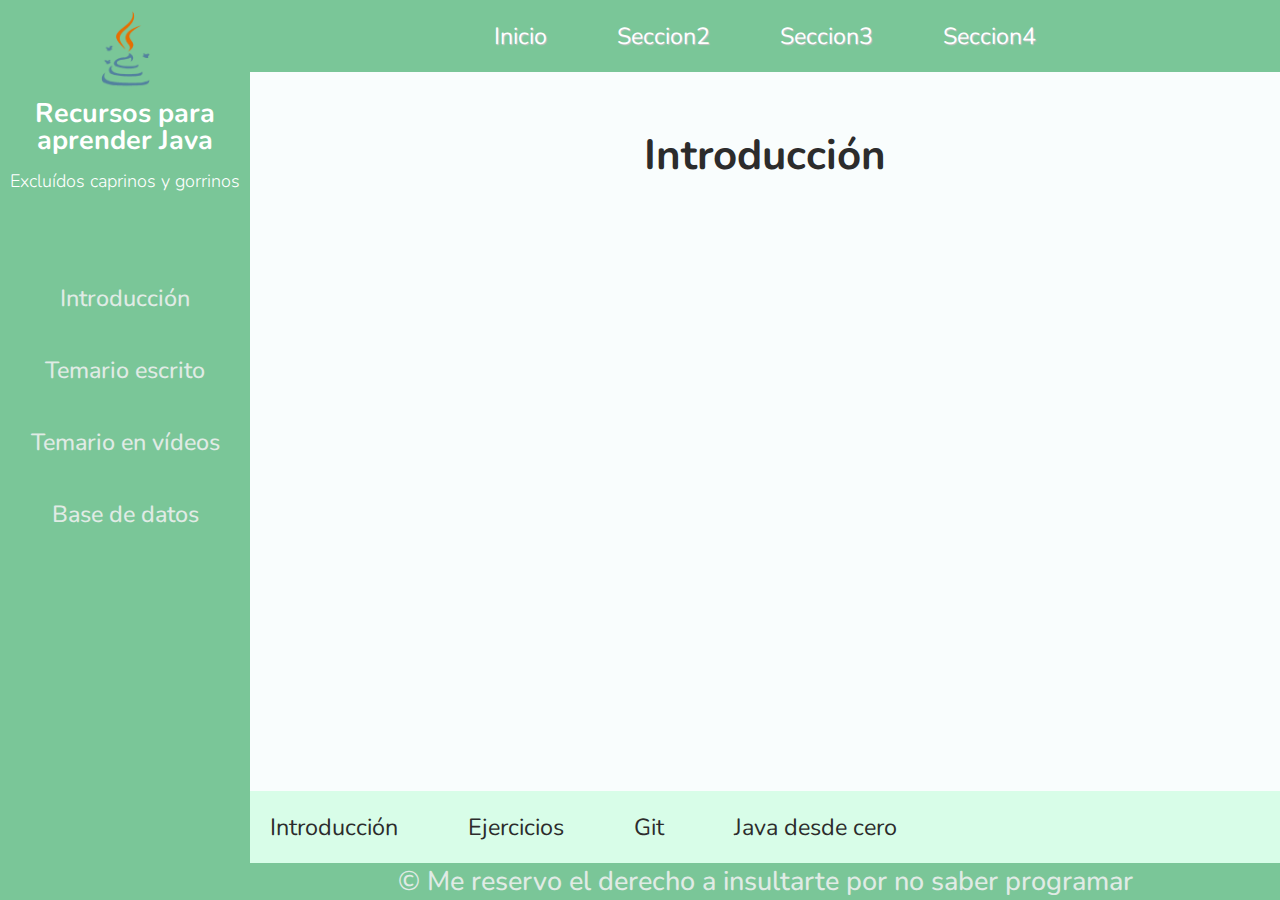
<file: index.html>
<!DOCTYPE html>
<html lang="es">
  <head>
    <meta charset="UTF-8" />
    <meta name="viewport" content="width=device-width, initial-scale=1.0" />
    <link rel="stylesheet" href="https://fonts.googleapis.com/css2?family=Material+Symbols+Outlined:opsz,wght,FILL,GRAD@20..48,100..700,0..1,-50..200&icon_names=menu" />
    <link rel="stylesheet" href="styles/styles.css" />
    <link rel="shortcut icon" href="assets/img/logo.png" type="image/png" />
    <script src="script.js" defer></script>
    <title>Recursos Java</title>
  </head>

  <body>
    <div class="wrapper">
      <header>
        <nav class="barra-nav">

          <ul>
            <li class="material-symbols-outlined">
              menu
            </li>
            <li><a href="#Seccion1">Inicio</a></li>
            <li><a href="#Seccion2">Seccion2</a></li>
            <li><a href="#Seccion3">Seccion3</a></li>
            <li><a href="#Seccion4">Seccion4</a></li>
          </ul>

        </nav>
      </header>
      <div class="modal">
        <header class="encabezado-principal">
          <li class="material-symbols-outlined">
            menu
          </li>
        </header>
        <details open name="temario" >
          <summary class="introduccion-sum"><a href="">Introducción</a></summary>
        </details>

        <details name="temario">
          <summary>Temario escrito</summary>
          <ul>
            <a href="temario/excepciones.html">
              <li>Excepciones</li> 
              </a>
            <a href="">
              <li>Interfaces</li> 
            </a>
            <a href="">
             
            <a href="">
              <li>Colecciones</li>
            </a>
          </ul>
        </details>
        <details name="temario">
          <summary>Temario en vídeos</summary>

          <ul>
            <a href="">
              <li>Excepciones</li> 
              </a>
            <a href="">
              <li>Interfaces</li> 
            </a>
            <a href="">
             
            <a href="">
              <li>Colecciones</li>
            </a>
          </ul>
        </details>
        <details name="temario">
          <summary>Base de datos</summary>

          <ul>
            <a href="BD/dql.html">
              <li>Consultas simples</li> 
              </a>
            <a href="">
              <li>Subconsultas, Join y optimización de consultas</li> 
            </a>
          </ul>
        </details>
      </div>
      <aside>
        <header class="encabezado-principal">
          <div class="ep-logo"></div>
          <div class="ep-titulo">
            <h1>Recursos para aprender Java</h1>
            <h2>Excluídos caprinos y gorrinos</h2>
          </div>
        </header>
        <details open name="temario" >
          <summary class="introduccion-sum"><a href="">Introducción</a></summary>
        </details>

        <details name="temario">
          <summary>Temario escrito</summary>
          <ul>
            <a href="temario/excepciones.html">
              <li>Excepciones</li> 
              </a>
            <a href="">
              <li>Interfaces</li> 
            </a>
            <a href="">
             
            <a href="">
              <li>Colecciones</li>
            </a>
          </ul>
        </details>
        <details name="temario">
          <summary>Temario en vídeos</summary>

          <ul>
            <a href="">
              <li>Excepciones</li> 
              </a>
            <a href="">
              <li>Interfaces</li> 
            </a>
            <a href="">
             
            <a href="">
              <li>Colecciones</li>
            </a>
          </ul>
        </details>
        <details name="temario">
          <summary>Base de datos</summary>

          <ul>
            <a href="BD/dql.html">
              <li>Consultas simples</li> 
              </a>
            <a href="">
              <li>Subconsultas, Join y optimización de consultas</li> 
            </a>
          </ul>
        </details>
      </aside>

      <main class="contenido-principal">
        <h1>Introducción</h1>
      </main>

      <footer class="pie-pag">
        <nav>
            <ul>
                <a href="">
                    <li>Introducción</li>
                </a>
                <a href="">
                    <li>Ejercicios</li>
                </a>
                <a href="">
                    <li>Git</li>
                </a>
                <a href="https://www.youtube.com/watch?v=qxXcI56NfnE&t=8384s">
                    <li>Java desde cero</li>
                </a>
            </ul>
        </nav>
        <h2>
          &copy; Me reservo el derecho a insultarte por no saber programar
        </h2>
      </footer>
    </div>

  </body>



</html>
</file>
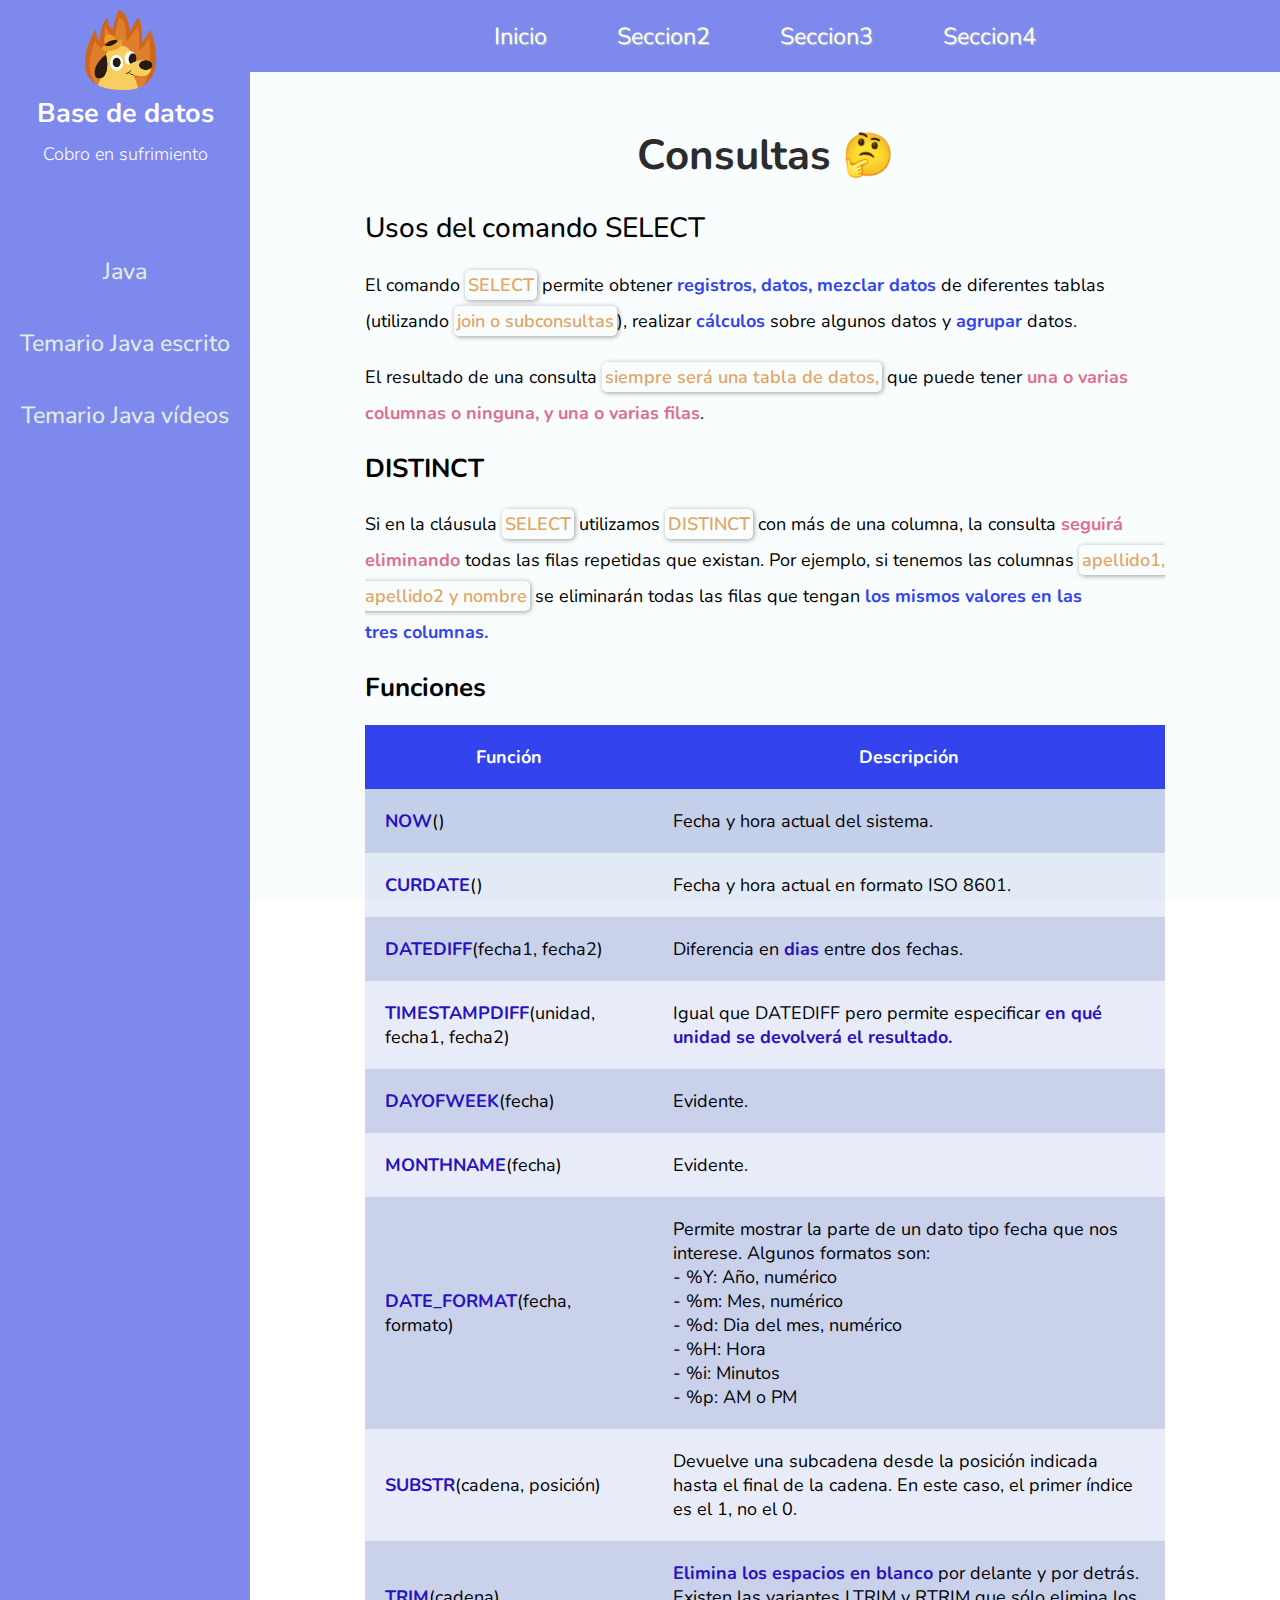
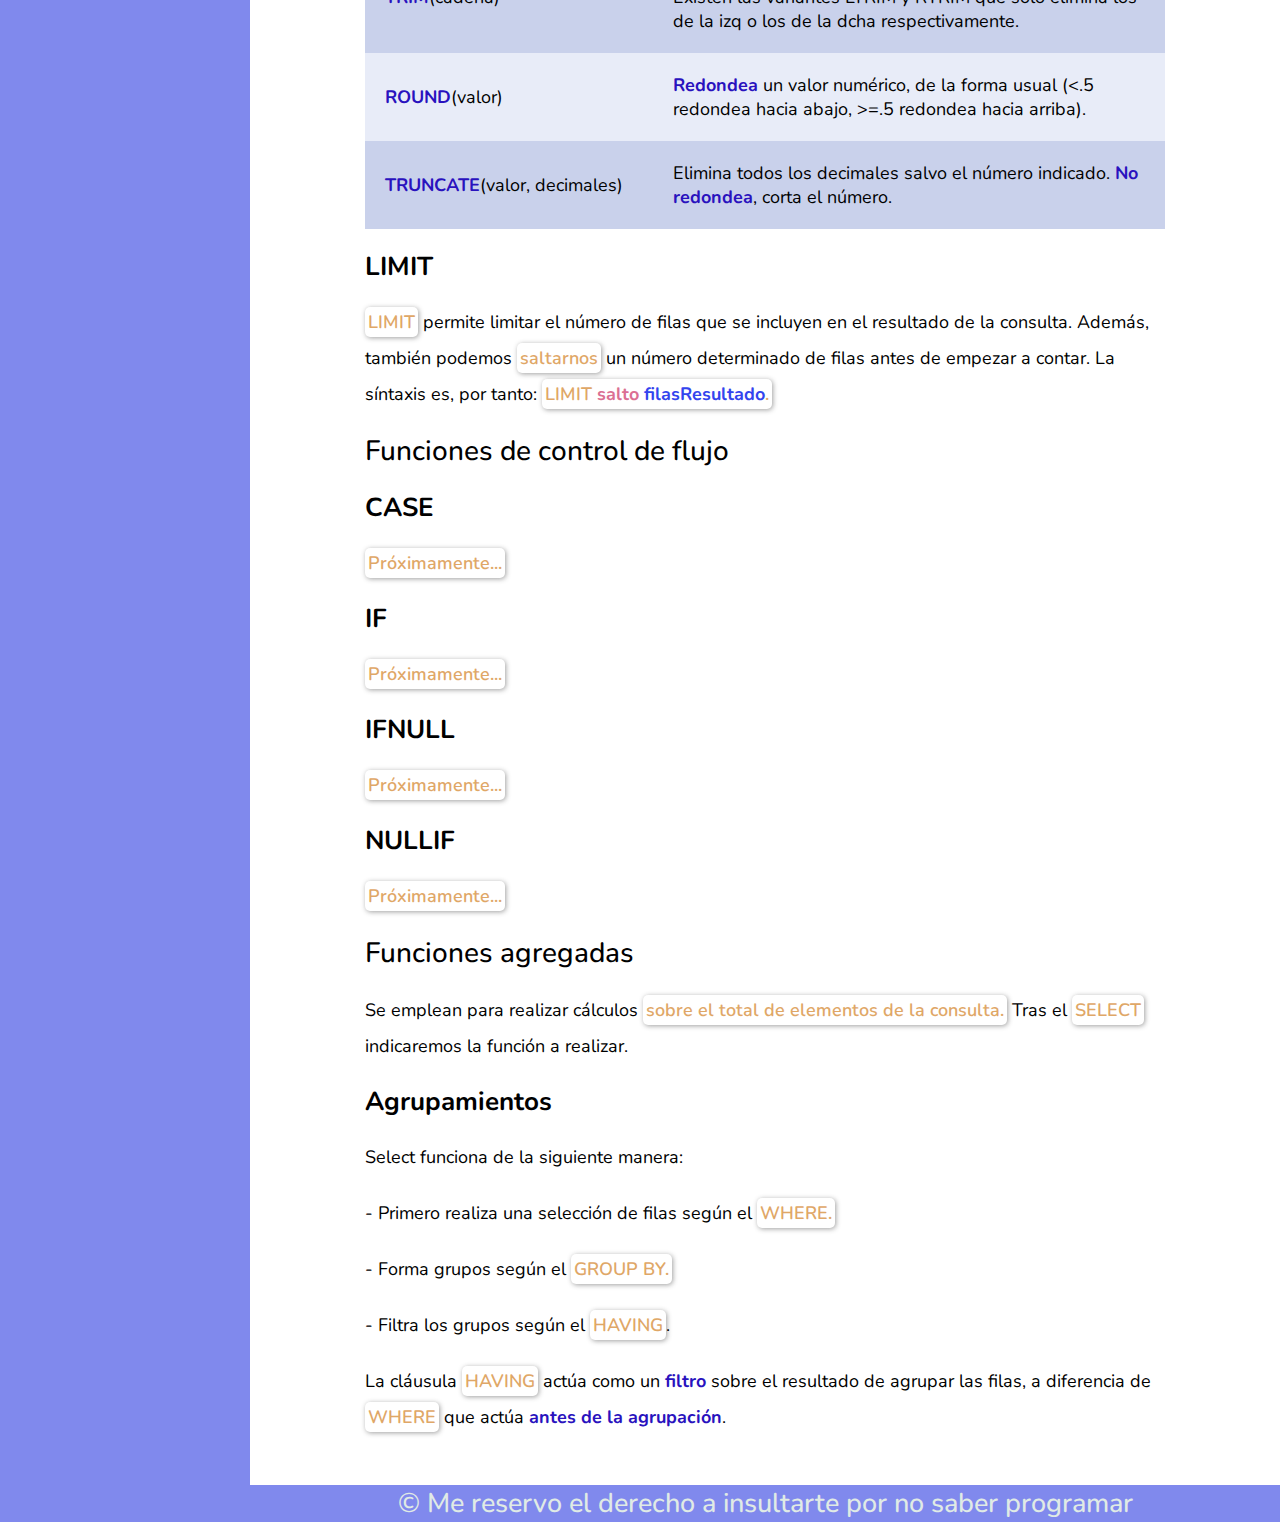
<file: BD/dql.html>
<!DOCTYPE html>
<html lang="en">
<head>
    <meta charset="UTF-8">
    <meta name="viewport" content="width=device-width, initial-scale=1.0">
    <link rel="shortcut icon" href="../assets/img/mariadb.png" type="image/x-icon">
    <link rel="stylesheet" href="https://fonts.googleapis.com/css2?family=Material+Symbols+Outlined:opsz,wght,FILL,GRAD@20..48,100..700,0..1,-50..200&icon_names=menu" />
    <link rel="stylesheet" href="../styles/styles.css">
    <link rel="stylesheet" href="../styles/bd.css">
    <script src="../script.js" defer></script>
    <title>Base de datos</title>
</head>
<body>
    <div class="wrapper">
  
      <header>
        <nav class="barra-nav">

          <ul>
            <li class="material-symbols-outlined">
              menu
            </li>
            <li><a href="#Seccion1">Inicio</a></li>
            <li><a href="#Seccion2">Seccion2</a></li>
            <li><a href="#Seccion3">Seccion3</a></li>
            <li><a href="#Seccion4">Seccion4</a></li>
          </ul>

        </nav>
      </header>
      <div class="modal">
        <header class="encabezado-principal">
          <li class="material-symbols-outlined">
            menu
          </li>
        </header>
        <details open name="temario" >
          <summary class="introduccion-sum"><a href="">Introducción</a></summary>
        </details>

        <details name="temario">
          <summary>Temario escrito</summary>
          <ul>
            <a href="temario/excepciones.html">
              <li>Excepciones</li> 
              </a>
            <a href="">
              <li>Interfaces</li> 
            </a>
            <a href="">
             
            <a href="">
              <li>Colecciones</li>
            </a>
          </ul>
        </details>
        <details name="temario">
          <summary>Temario en vídeos</summary>

          <ul>
            <a href="">
              <li>Excepciones</li> 
              </a>
            <a href="">
              <li>Interfaces</li> 
            </a>
            <a href="">
             
            <a href="">
              <li>Colecciones</li>
            </a>
          </ul>
        </details>
        <details name="temario">
          <summary>Base de datos</summary>

          <ul>
            <a href="BD/dql.html">
              <li>Consultas simples</li> 
              </a>
            <a href="">
              <li>Subconsultas, Join y optimización de consultas</li> 
            </a>
          </ul>
        </details>
      </div>

        <aside>
          <header class="encabezado-principal">
            <div class="ep-logo"></div>
            <div class="ep-titulo">
              <h1>Base de datos</h1>
              <h2>Cobro en sufrimiento</h2>
            </div>
          </header>
          <details open name="temario" >
            <summary class="introduccion-sum"><a href="../index.html">Java</a></summary>
          </details>
  
          <details name="temario">
            <summary>Temario Java escrito</summary>
            <ul>
              <a href="../temario/excepciones.html">
                <li>Excepciones</li> 
                </a>
              <a href="">
                <li>Interfaces</li> 
              </a>
              <a href="">
               
              <a href="">
                <li>Colecciones</li>
              </a>
            </ul>
          </details>
          <details name="temario">
            <summary>Temario Java vídeos</summary>
  
            <ul>
              <a href="">
                <li>Excepciones</li> 
                </a>
              <a href="">
                <li>Interfaces</li> 
              </a>
              <a href="">
               
              <a href="">
                <li>Colecciones</li>
              </a>
            </ul>
          </details>
        </aside>
  
        <main class="contenido-principal">
          <h1> Consultas 🤔 </h1>
        <h2>Usos del comando SELECT</h2>

        <p>El comando <span class="negrita">SELECT</span> permite obtener <span class="var">registros, datos, mezclar datos</span> de diferentes tablas (utilizando <span class="negrita">join o subconsultas</span>), realizar <span class="var">cálculos</span> sobre algunos datos y <span class="var">agrupar</span> datos.</p>
        <p>El resultado de una consulta <span class="negrita">siempre será una tabla de datos,</span> que puede tener <span class="reservada">una o varias columnas o ninguna, y una o varias filas</span>.</p>
        <h3>DISTINCT</h3>
        <p>Si en la cláusula <span class="negrita">SELECT</span> utilizamos <span class="negrita">DISTINCT</span> con más de una columna, la consulta <span class="reservada">seguirá eliminando</span> todas las filas repetidas que existan. Por ejemplo, si tenemos las columnas <span class="negrita">apellido1, apellido2 y nombre</span> se eliminarán todas las filas que tengan <span class="var">los mismos valores en las tres columnas.</span></p>
        <h3>Funciones</h3>
        <table>

          <thead>
            <th>Función</th>
            <th>Descripción</th>
          </thead>
          <tbody>
            <tr>
              <td><span class="contraste">NOW</span>()</td>
              <td>Fecha y hora actual del sistema.</td>
            </tr>
            <tr>
              <td><span class="contraste">CURDATE</span>()</td>
              <td>Fecha y hora actual en formato ISO 8601.</td>
            </tr>
            <tr>
              <td><span class="contraste">DATEDIFF</span>(fecha1, fecha2)</td>
              <td>Diferencia en <span class="contraste">dias</span> entre dos fechas.</td>
            </tr>
            <tr>
              <td><span class="contraste">TIMESTAMPDIFF</span>(unidad, fecha1, fecha2)</td>
              <td>Igual que DATEDIFF pero permite especificar <span class="contraste">en qué unidad se devolverá el resultado.</span></td>
            </tr>
            <tr>
              <td><span class="contraste">DAYOFWEEK</span>(fecha)</td>
              <td>Evidente.</td>
            </tr>
            <tr>
              <td><span class="contraste">MONTHNAME</span>(fecha)</td>
              <td>Evidente.</td>
            </tr>
            <tr>
              <td><span class="contraste">DATE_FORMAT</span>(fecha, formato)</td>
              <td>Permite mostrar la parte de un dato tipo fecha que nos interese. Algunos formatos son: 
                <br>- %Y: Año, numérico <br>
                - %m: Mes, numérico <br>
                - %d: Dia del mes, numérico <br>
                - %H: Hora <br>
                - %i: Minutos <br>
                - %p: AM o PM 
              </td>
            </tr>
            <tr>
              <td><span class="contraste">SUBSTR</span>(cadena, posición)</td>
              <td>Devuelve una subcadena desde la posición indicada hasta el final de la cadena. En este caso, el primer índice es el 1, no el 0.</td>
            </tr>
            <tr>
              <td><span class="contraste">TRIM</span>(cadena)</td>
              <td><span class="contraste">Elimina los espacios en blanco</span> por delante y por detrás. Existen las variantes LTRIM y RTRIM que sólo elimina los de la izq o los de la dcha respectivamente.</td>
            </tr>
            <tr>
              <td><span class="contraste">ROUND</span>(valor)</td>
              <td><span class="contraste">Redondea</span> un valor numérico, de la forma usual (<.5 redondea hacia abajo, >=.5 redondea hacia arriba).</td>
            </tr>
            <tr>
              <td><span class="contraste">TRUNCATE</span>(valor, decimales)</td>
              <td>Elimina todos los decimales salvo el número indicado. <span class="contraste">No redondea</span>, corta el número.</td>
            </tr>
          </tbody>

        </table>
        <h3>LIMIT</h3>
        <p><span class="negrita">LIMIT</span> permite limitar el número de filas que se incluyen en el resultado de la consulta. Además, también podemos <span class="negrita">saltarnos</span> un número determinado de filas antes de empezar a contar. La síntaxis es, por tanto:
        <span class="negrita">LIMIT <span class="reservada">salto</span> <span class="var">filasResultado</span>.</span></p>
        <h2>Funciones de control de flujo</h2>

        

        <h3>CASE</h3>
        <p><span class="negrita">Próximamente...</span></p> 
        <h3>IF</h3>
        <p><span class="negrita">Próximamente...</span></p> 
        <h3>IFNULL</h3>
        <p><span class="negrita">Próximamente...</span></p> 
        <h3>NULLIF</h3>
        <p><span class="negrita">Próximamente...</span></p> 
        <h2>Funciones agregadas</h2>
        <p>Se emplean para realizar cálculos <span class="negrita">sobre el total de elementos de la consulta.</span> Tras el <span class="negrita">SELECT</span> indicaremos la función a realizar.</p>
        <h3>Agrupamientos</h3>
        <p>Select funciona de la siguiente manera: </p>
        <p>- Primero realiza una selección de filas según el <span class="negrita">WHERE.</span></p> 
        <p>- Forma grupos según el <span class="negrita">GROUP BY.</span></p> 
        <p>- Filtra los grupos según el <span class="negrita">HAVING</span>.</p> 
        <p>La cláusula <span class="negrita">HAVING</span> actúa como un <span class="contraste">filtro</span> sobre el resultado de agrupar las filas, a diferencia de <span class="negrita">WHERE</span> que actúa <span class="contraste">antes de la agrupación</span>.</p>
      </main>
  
        <footer class="pie-pag">
          <h2>
            &copy; Me reservo el derecho a insultarte por no saber programar
          </h2>
        </footer>
      </div> 
</body>
</html>
</file>
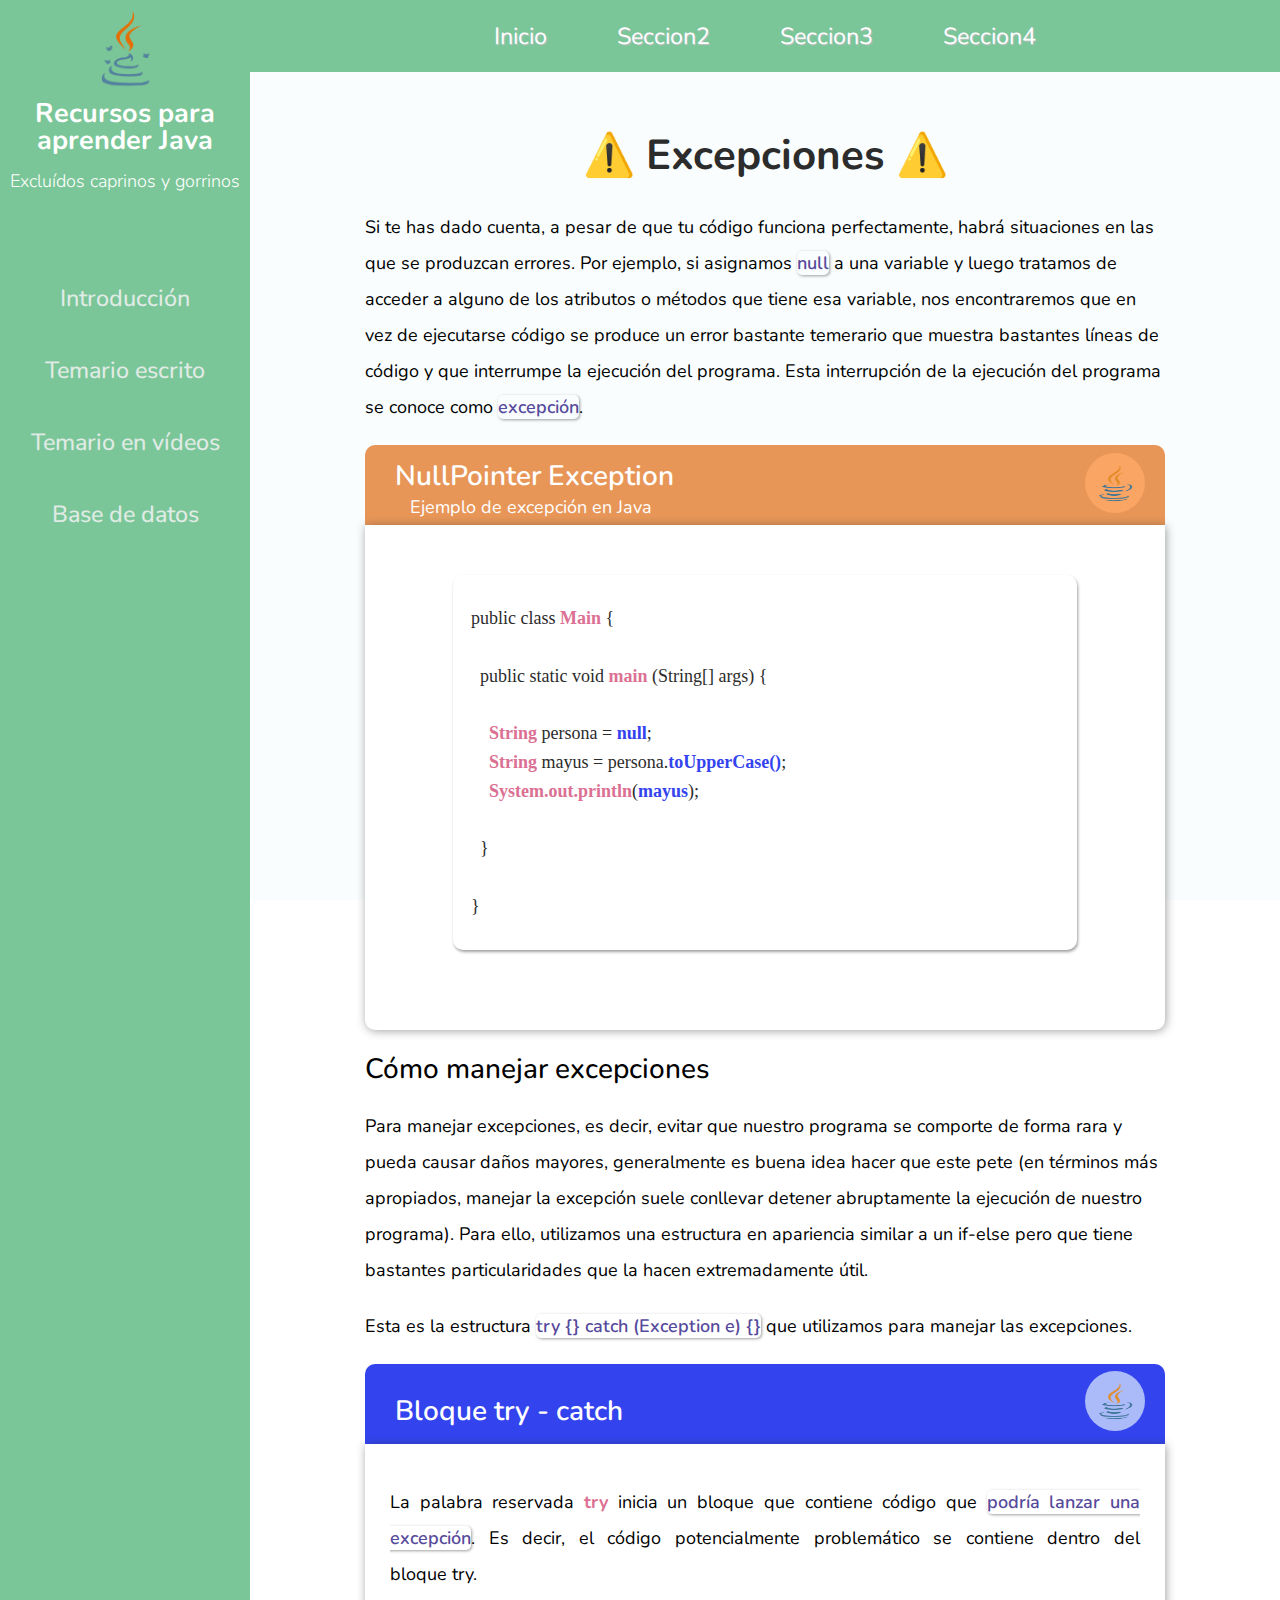
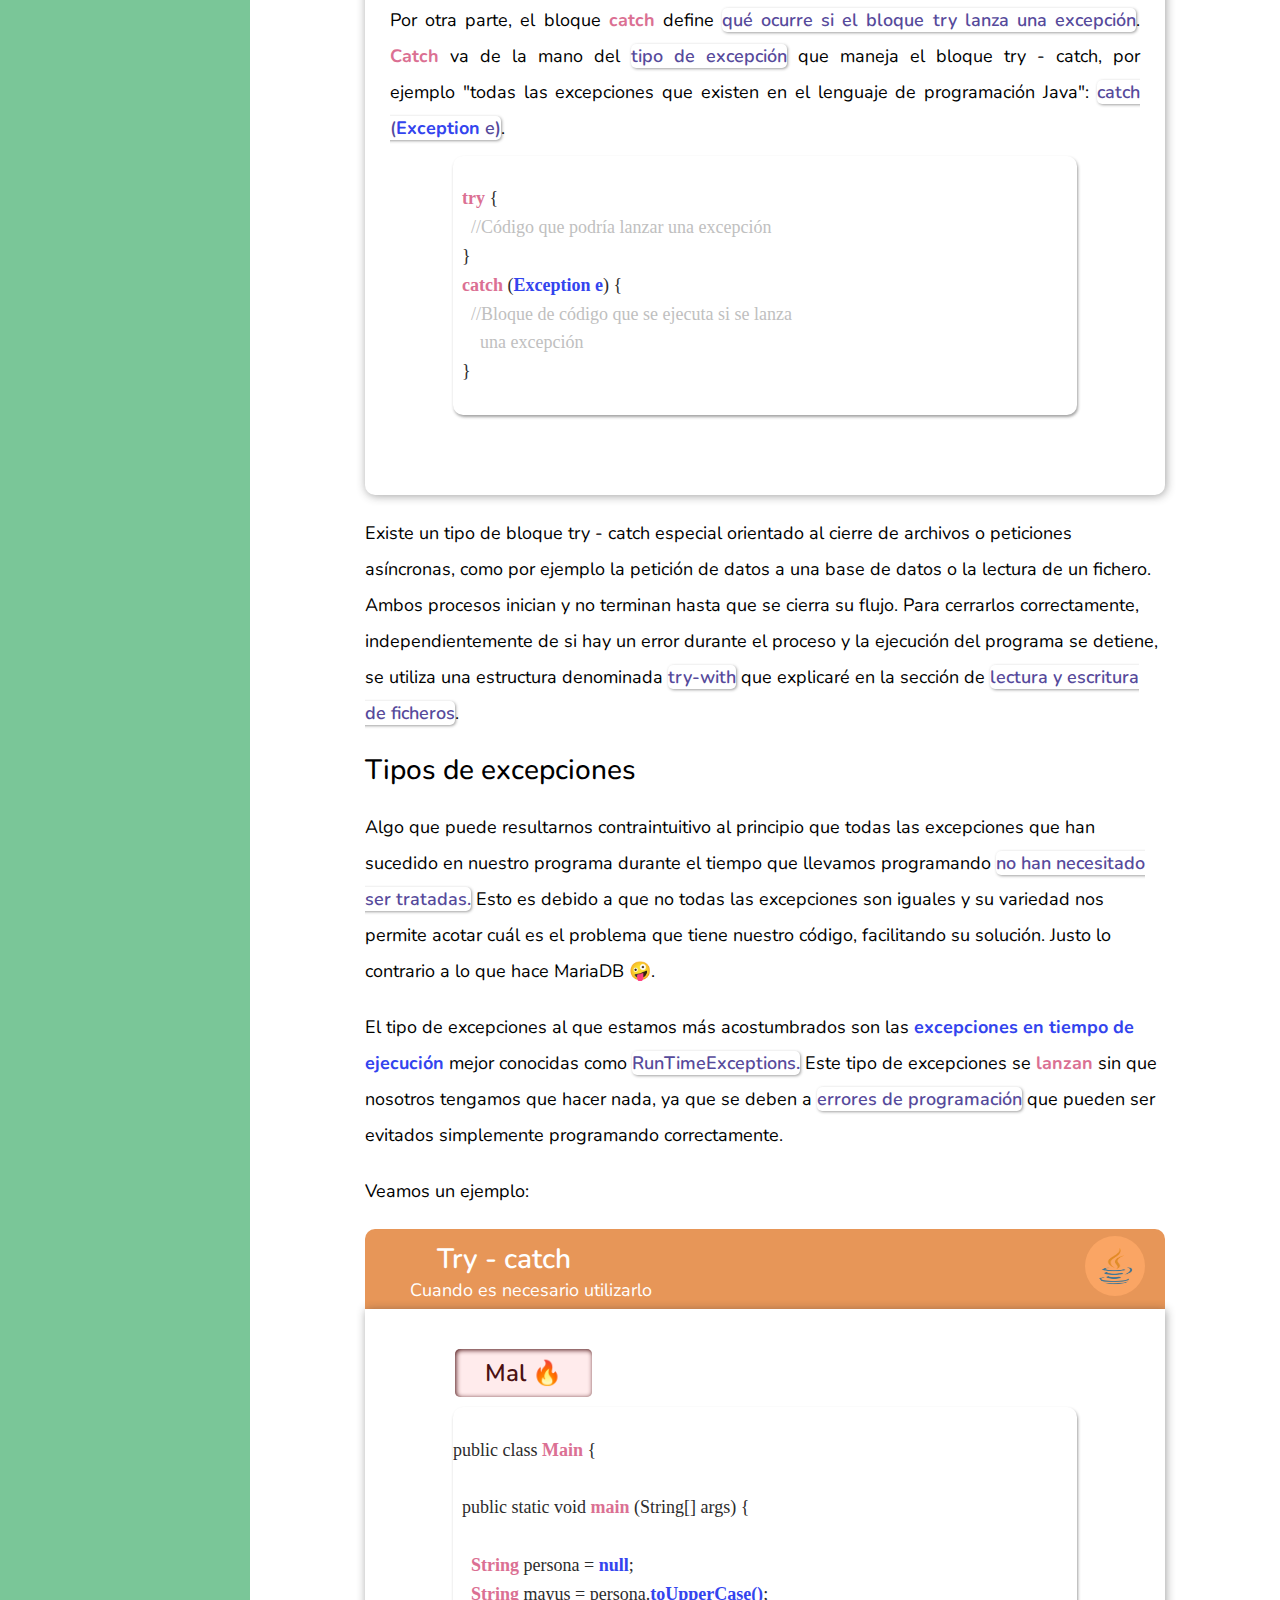
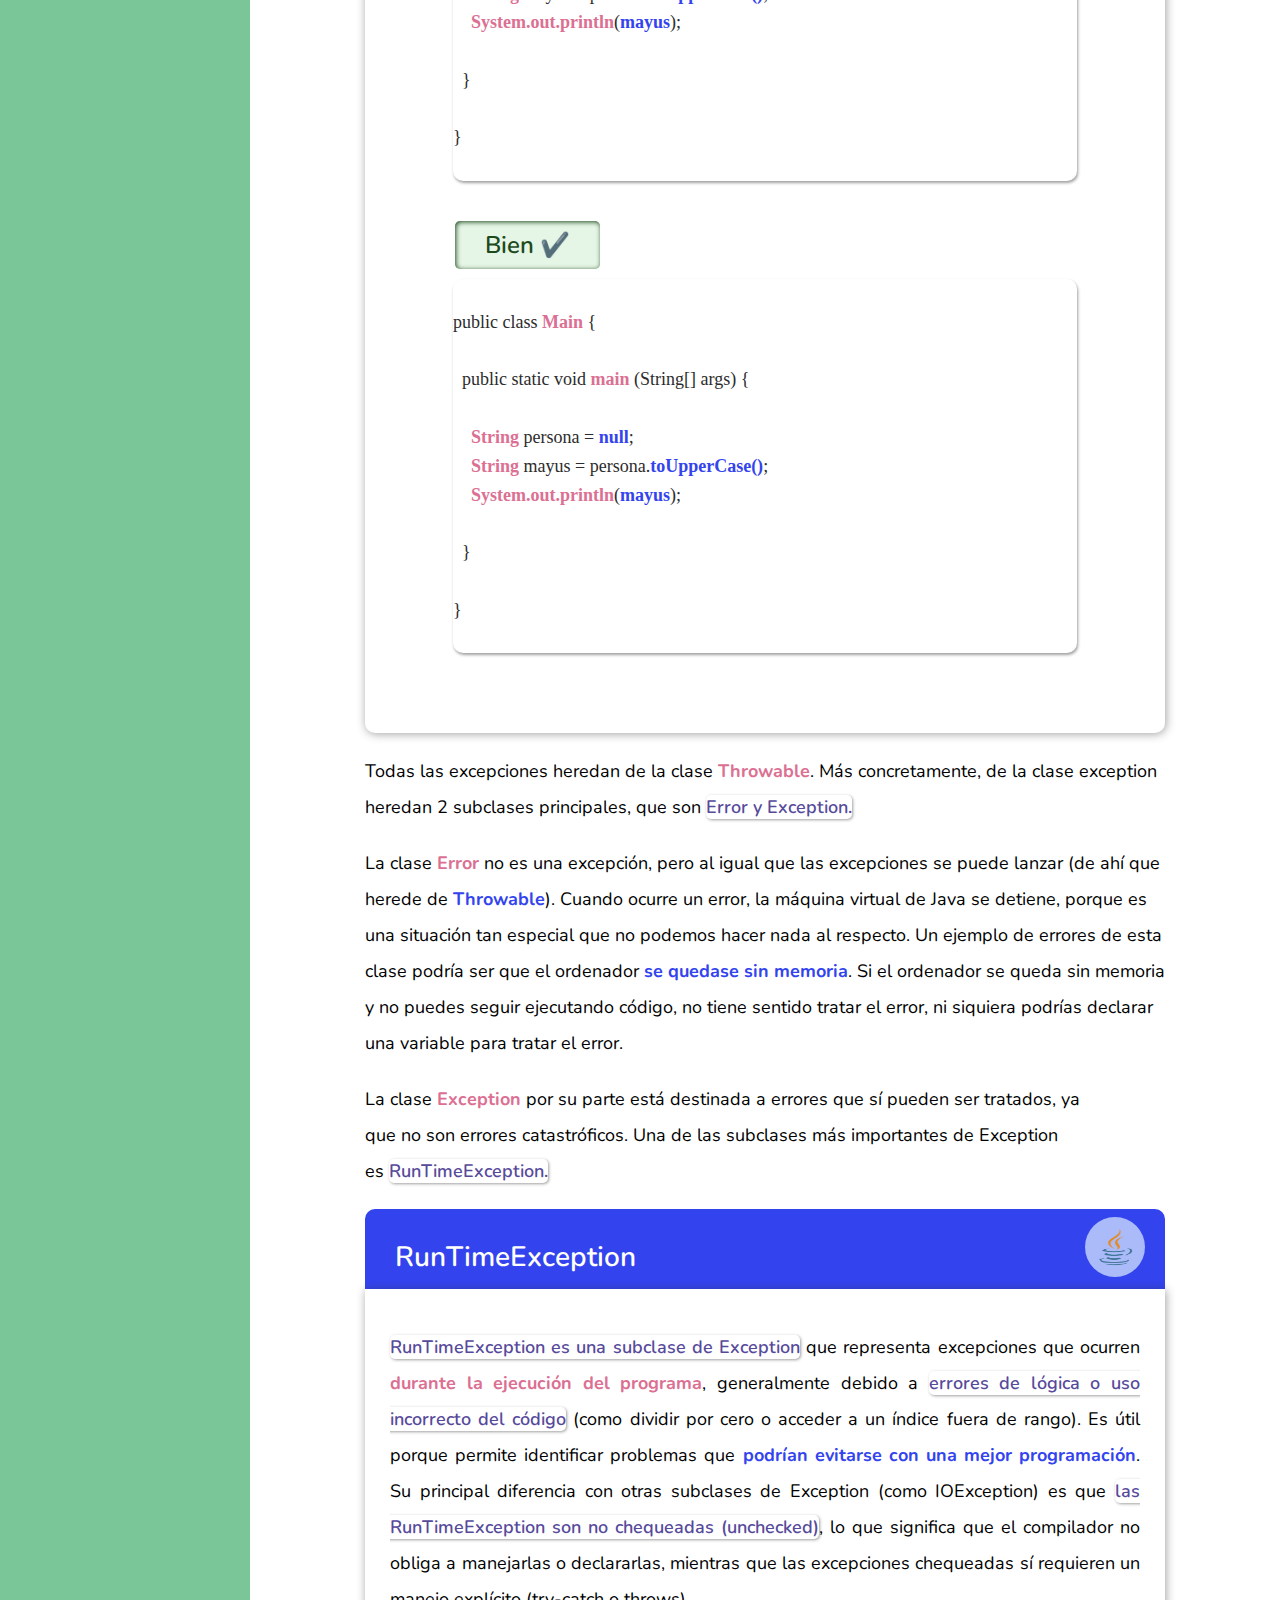
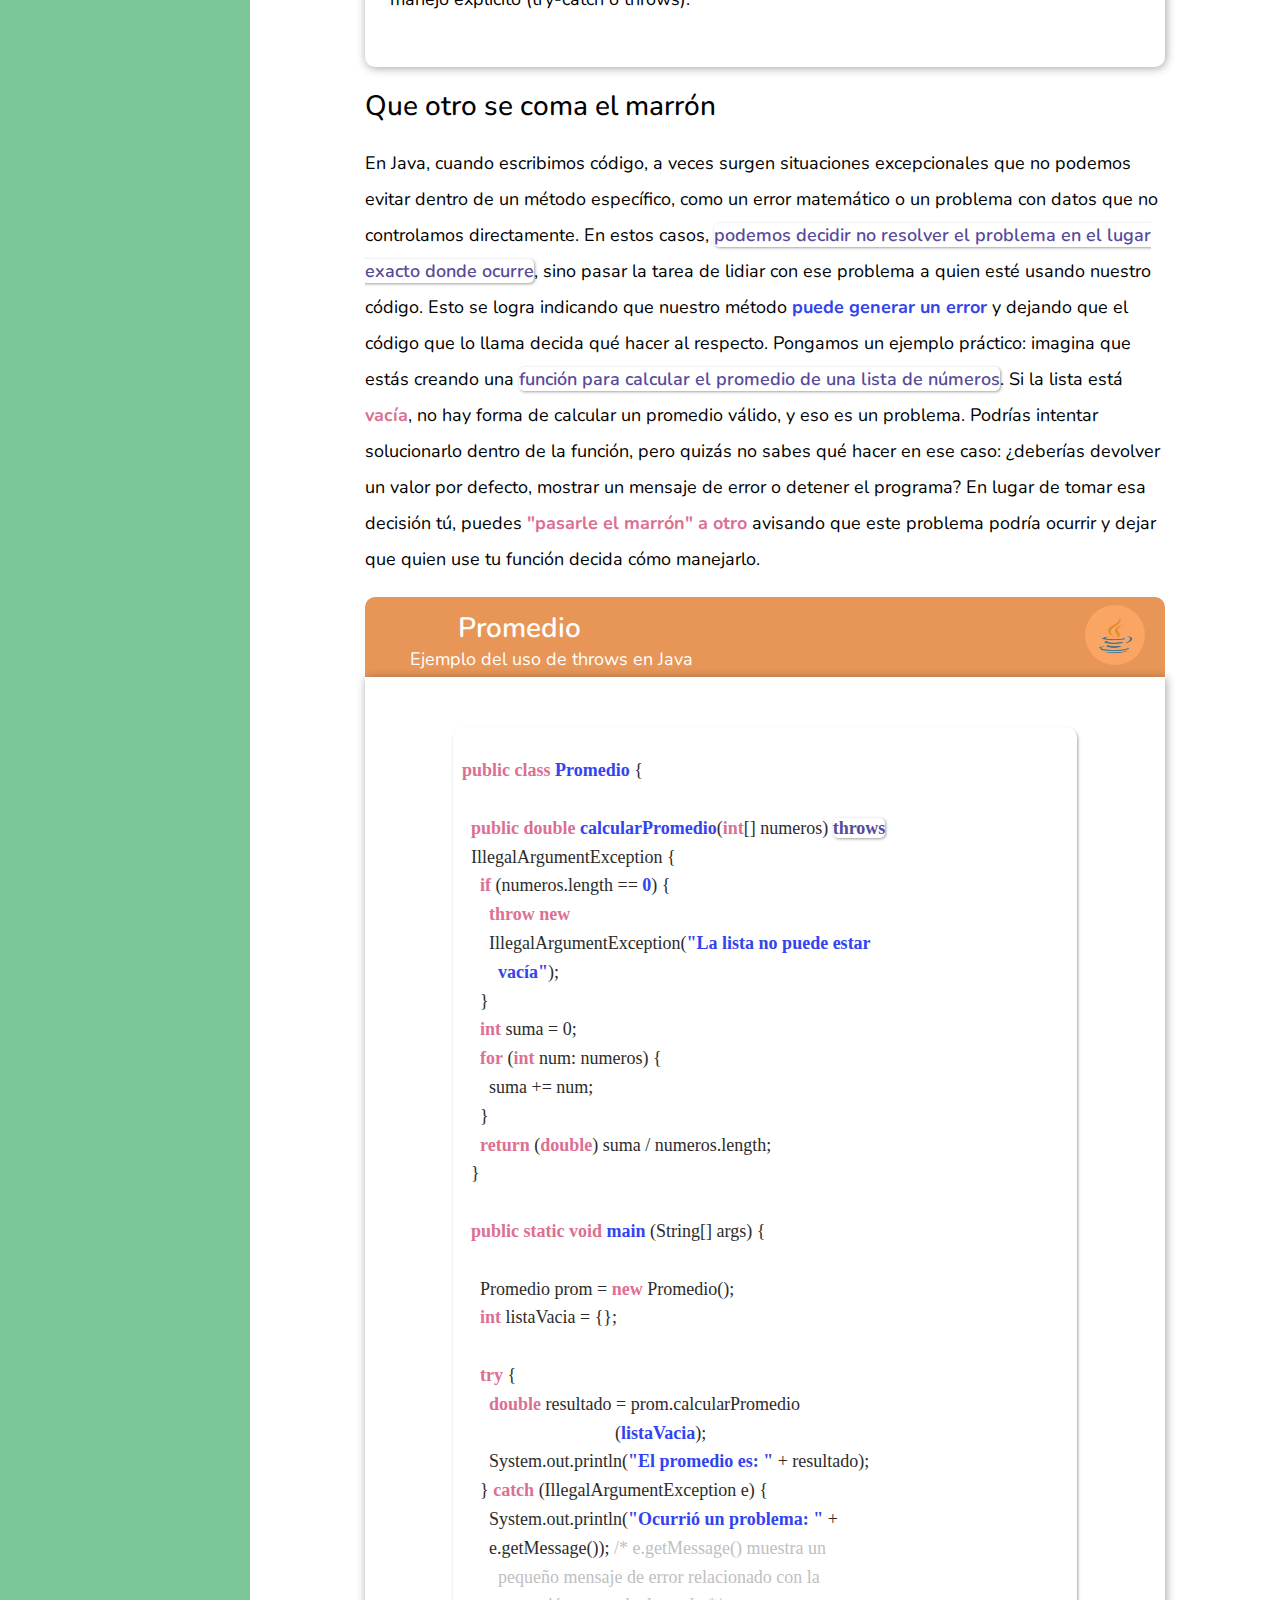
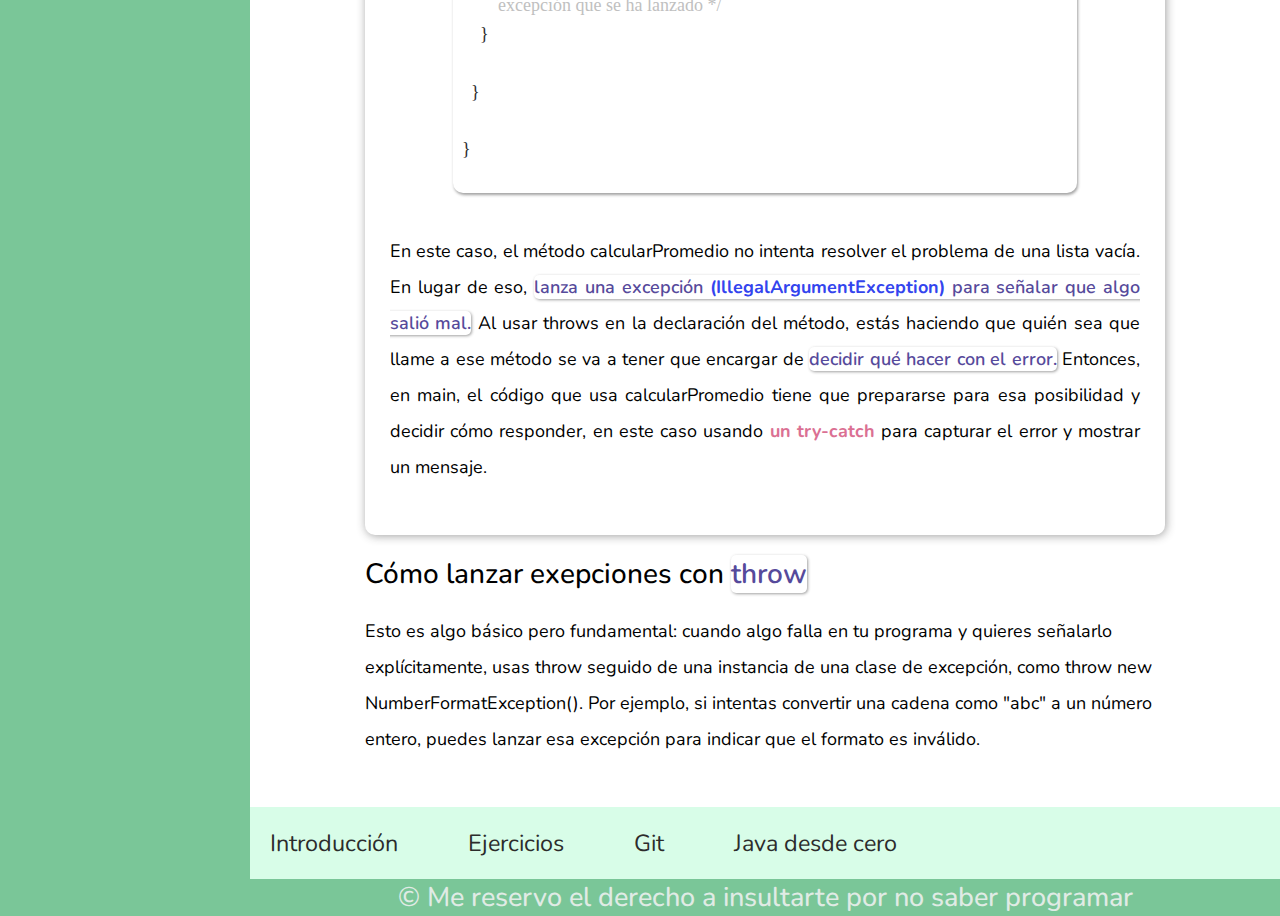
<file: temario/excepciones.html>
<!DOCTYPE html>
<html lang="en">
<head>
    <meta charset="UTF-8">
    <meta name="viewport" content="width=device-width, initial-scale=1.0">
    <link rel="stylesheet" href="https://fonts.googleapis.com/css2?family=Material+Symbols+Outlined:opsz,wght,FILL,GRAD@20..48,100..700,0..1,-50..200&icon_names=menu" />
    <link rel="shortcut icon" href="../assets/img/logoExc.png" type="image/x-icon">
    <link rel="stylesheet" href="../styles/styles.css">
    <script src="../script.js" defer></script>
    <title>Excepciones</title>
</head>
<body>
    <div class="wrapper">
  
      <header>
        <nav class="barra-nav">

          <ul>
            <li class="material-symbols-outlined">
              menu
            </li>
            <li><a href="#Seccion1">Inicio</a></li>
            <li><a href="#Seccion2">Seccion2</a></li>
            <li><a href="#Seccion3">Seccion3</a></li>
            <li><a href="#Seccion4">Seccion4</a></li>
          </ul>

        </nav>
      </header>
      <div class="modal">
        <header class="encabezado-principal">
          <li class="material-symbols-outlined">
            menu
          </li>
        </header>
        <details open name="temario" >
          <summary class="introduccion-sum"><a href="">Introducción</a></summary>
        </details>

        <details name="temario">
          <summary>Temario escrito</summary>
          <ul>
            <a href="temario/excepciones.html">
              <li>Excepciones</li> 
              </a>
            <a href="">
              <li>Interfaces</li> 
            </a>
            <a href="">
             
            <a href="">
              <li>Colecciones</li>
            </a>
          </ul>
        </details>
        <details name="temario">
          <summary>Temario en vídeos</summary>

          <ul>
            <a href="">
              <li>Excepciones</li> 
              </a>
            <a href="">
              <li>Interfaces</li> 
            </a>
            <a href="">
             
            <a href="">
              <li>Colecciones</li>
            </a>
          </ul>
        </details>
        <details name="temario">
          <summary>Base de datos</summary>

          <ul>
            <a href="BD/dql.html">
              <li>Consultas simples</li> 
              </a>
            <a href="">
              <li>Subconsultas, Join y optimización de consultas</li> 
            </a>
          </ul>
        </details>
      </div>
        <aside>
          <header class="encabezado-principal">
            <div class="ep-logo"></div>
            <div class="ep-titulo">
              <h1>Recursos para aprender Java</h1>
              <h2>Excluídos caprinos y gorrinos</h2>
            </div>
          </header>
          <details open name="temario" >
            <summary class="introduccion-sum"><a href="../index.html">Introducción</a></summary>
          </details>
  
          <details name="temario">
            <summary>Temario escrito</summary>
            <ul>
              <a href="">
                <li>Excepciones</li> 
                </a>
              <a href="">
                <li>Interfaces</li> 
              </a>
              <a href="">
               
              <a href="">
                <li>Colecciones</li>
              </a>
            </ul>
          </details>
          <details name="temario">
            <summary>Temario en vídeos</summary>
  
            <ul>
              <a href="">
                <li>Excepciones</li> 
                </a>
              <a href="">
                <li>Interfaces</li> 
              </a>
              <a href="">
               
              <a href="">
                <li>Colecciones</li>
              </a>
            </ul>
          </details>
        <details>
          <summary>Base de datos</summary>

          <ul>
            <a href="../BD/dql.html">
              <li>Consultas simples</li> 
              </a>
            <a href="">
              <li>Subconsultas, Join y optimización de consultas</li> 
            </a>
          </ul>
        </details>
        </aside>
  
        <main class="contenido-principal">
          <h1>⚠️ Excepciones ⚠️</h1>
        
          <p>Si te has dado cuenta, a pesar de que tu código funciona perfectamente, habrá situaciones en las que se produzcan errores. Por ejemplo, si asignamos <span class="negrita">null</span> a una variable y luego tratamos de acceder a alguno de los atributos o métodos que tiene esa variable, nos encontraremos que en vez de ejecutarse código se produce un error bastante temerario que muestra bastantes líneas de código y que interrumpe la ejecución del programa. Esta interrupción de la ejecución del programa se conoce como <span class="negrita">excepción</span>.

            <section class="card-cod">

              <header class="card-cod-header">
                  <div class="card-titulo">
                  <h2>NullPointer Exception</h2>
                  <h3>Ejemplo de excepción en Java</h3>
                  </div>
                  <div>
                      <img class="card-icon" src="../assets/img/logo.png" alt="Imagen card">
                  </div>
              </header>
              <footer class="card-cod-footer">
                  
                  <div class="card-cod-codigo">
                      <pre>
    
    public class <span class="reservada">Main</span> {

      public static void <span class="reservada">main</span> (String[] args) {

        <span class="reservada">String</span> persona = <span class="var">null</span>;
        <span class="reservada">String</span> mayus = persona.<span class="var">toUpperCase()</span>;
        <span class="reservada">System.out.println</span>(<span class="var">mayus</span>);

      }

    }
                      </pre>
                  </div>
              </footer>
            </section>  

          <h2>Cómo manejar excepciones</h2>
          <p>Para manejar excepciones, es decir, evitar que nuestro programa se comporte de forma rara y pueda causar daños mayores, generalmente es buena idea hacer que este pete (en términos más apropiados, manejar la excepción suele conllevar detener abruptamente la ejecución de nuestro programa). Para ello, utilizamos una estructura en apariencia similar a un if-else pero que tiene bastantes particularidades que la hacen extremadamente útil.</p>
          <p>Esta es la estructura <span class="negrita">try {} catch (Exception e) {}</span> que utilizamos para manejar las excepciones.</p>

          <section class="card-cod">

            <header class="card-def-header">
                <div class="card-titulo">
                <h2>Bloque try - catch</h2>
                </div>
                <div>
                    <img class="card-def-icon" src="../assets/img/logo.png" alt="Imagen card">
                </div>
            </header>
            <footer class="card-cod-footer">
                
             <p>La palabra reservada <span class="reservada">try</span> inicia un bloque que contiene código que <span class="negrita">podría lanzar una excepción</span>. Es decir, el código potencialmente problemático se contiene dentro del bloque try.</p> 
             <p>Por otra parte, el bloque <span class="reservada">catch</span> define <span class="negrita">qué ocurre si el bloque try lanza una excepción</span>. <span class="reservada">Catch</span> va de la mano del <span class="negrita">tipo de excepción</span> que maneja el bloque try - catch, por ejemplo "todas las excepciones que existen en el lenguaje de programación Java": <span class="negrita">catch (<span class="var">Exception</span> e)</span>.</p>  
          
             <div class="card-cod-codigo">
              <pre>

  <span class="reservada">try</span> {
    <span class="comentario">//Código que podría lanzar una excepción</span>
  }
  <span class="reservada">catch</span> (<span class="var">Exception e</span>) {
    <span class="comentario">//Bloque de código que se ejecuta si se lanza 
      una excepción</span>
  }  
              </pre>
          </div>

            </footer>
          </section> 

          <p>Existe un tipo de bloque try - catch especial orientado al cierre de archivos o peticiones asíncronas, como por ejemplo la petición de datos a una base de datos o la lectura de un fichero. Ambos procesos inician y no terminan hasta que se cierra su flujo. Para cerrarlos correctamente, independientemente de si hay un error durante el proceso y la ejecución del programa se detiene, se utiliza una estructura denominada <a href=""><span class="negrita">try-with</span></a> que explicaré en la sección de <span class="negrita">lectura y escritura de ficheros</span>.</p>

      <h2>Tipos de excepciones</h2>
        <p>Algo que puede resultarnos contraintuitivo al principio que todas las excepciones que han sucedido en nuestro programa durante el tiempo que llevamos programando <span class="negrita">no han necesitado ser tratadas.</span> Esto es debido a que no todas las excepciones son iguales y su variedad nos permite acotar cuál es el problema que tiene nuestro código, facilitando su solución. Justo lo contrario a lo que hace MariaDB 🤪.</p>
        <p>El tipo de excepciones al que estamos más acostumbrados son las <span class="var">excepciones en tiempo de ejecución</span> mejor conocidas como <span class="negrita">RunTimeExceptions.</span> Este tipo de excepciones se <span class="reservada">lanzan</span> sin que nosotros tengamos que hacer nada, ya que se deben a <span class="negrita">errores de programación</span> que pueden ser evitados simplemente programando correctamente.</p>
        <p>Veamos un ejemplo: </p>

        <section class="card-cod">

          <header class="card-cod-header">
              <div class="card-titulo">
              <h2>&nbsp;&nbsp;&nbsp;&nbsp;&nbsp; Try - catch</h2>
              <h3>Cuando es necesario utilizarlo</h3>
              </div>
              <div>
                  <img class="card-icon" src="../assets/img/logo.png" alt="Imagen card">
              </div>
          </header>
          <footer class="card-cod-footer">
              <h3 class="error">Mal 🔥</h3>
              <div class="card-cod-codigo">
                  <pre>

public class <span class="reservada">Main</span> {

  public static void <span class="reservada">main</span> (String[] args) {

    <span class="reservada">String</span> persona = <span class="var">null</span>;
    <span class="reservada">String</span> mayus = persona.<span class="var">toUpperCase()</span>;
    <span class="reservada">System.out.println</span>(<span class="var">mayus</span>);

  }

}
                  </pre>
              </div>

              <h3 class="acierto">Bien ✔️</h3>
              <div class="card-cod-codigo">
                  <pre>

public class <span class="reservada">Main</span> {

  public static void <span class="reservada">main</span> (String[] args) {

    <span class="reservada">String</span> persona = <span class="var">null</span>;
    <span class="reservada">String</span> mayus = persona.<span class="var">toUpperCase()</span>;
    <span class="reservada">System.out.println</span>(<span class="var">mayus</span>);

  }

}
                  </pre>
              </div>

          </footer>
        </section>  

        <p>Todas las excepciones heredan de la clase <span class="reservada">Throwable</span>. Más concretamente, de la clase exception heredan 2 subclases principales, que son <span class="negrita">Error y Exception.</span></p>
        
          <p>La clase <span class="reservada">Error</span> no es una excepción, pero al igual que las excepciones se puede lanzar (de ahí que herede de <span class="var">Throwable</span>). Cuando ocurre un error, la máquina virtual de Java se detiene, porque es una situación tan especial que no podemos hacer nada al respecto. Un ejemplo de errores de esta clase podría ser que el ordenador <span class="var">se quedase sin memoria</span>. Si el ordenador se queda sin memoria y no puedes seguir ejecutando código, no tiene sentido tratar el error, ni siquiera podrías declarar una variable para tratar el error.</li></p>
          <p>La clase <span class="reservada">Exception</span> por su parte está destinada a errores que sí pueden ser tratados, ya que no son errores catastróficos. Una de las subclases más importantes de Exception es <span class="negrita">RunTimeException.</span></p>
       

        <section class="card-cod">

          <header class="card-def-header">
              <div class="card-titulo">
              <h2>RunTimeException</h2>
              </div>
              <div>
                  <img class="card-def-icon" src="../assets/img/logo.png" alt="Imagen card">
              </div>
          </header>
          <footer class="card-cod-footer">
              
           <p><span class="negrita">RunTimeException es una subclase de Exception</span> que representa excepciones que ocurren <span class="reservada">durante la ejecución del programa</span>, generalmente debido a <span class="negrita">errores de lógica o uso incorrecto del código</span> (como dividir por cero o acceder a un índice fuera de rango).

            Es útil porque permite identificar problemas que <span class="var">podrían evitarse con una mejor programación</span>.
            
            Su principal diferencia con otras subclases de Exception (como IOException) es que <span class="negrita"> las RunTimeException son no chequeadas (unchecked)</span>, lo que significa que el compilador no obliga a manejarlas o declararlas, mientras que las excepciones chequeadas sí requieren un manejo explícito (try-catch o throws).</p>  

          </footer>
        </section> 

        <h2>Que otro se coma el marrón</h2>
        
        <p>En Java, cuando escribimos código, a veces surgen situaciones excepcionales que no podemos evitar dentro de un método específico, como un error matemático o un problema con datos que no controlamos directamente. En estos casos, <span class="negrita">podemos decidir no resolver el problema en el lugar exacto donde ocurre</span>, sino pasar la tarea de lidiar con ese problema a quien esté usando nuestro código. Esto se logra indicando que nuestro método <span class="var">puede generar un error</span> y dejando que el código que lo llama decida qué hacer al respecto.

          Pongamos un ejemplo práctico: imagina que estás creando una <span class="negrita">función para calcular el promedio de una lista de números</span>. Si la lista está <span class="reservada">vacía</span>, no hay forma de calcular un promedio válido, y eso es un problema. Podrías intentar solucionarlo dentro de la función, pero quizás no sabes qué hacer en ese caso: ¿deberías devolver un valor por defecto, mostrar un mensaje de error o detener el programa? En lugar de tomar esa decisión tú, puedes <span class="reservada">"pasarle el marrón" a otro</span> avisando que este problema podría ocurrir y dejar que quien use tu función decida cómo manejarlo.</p>

          <section class="card-cod">

            <header class="card-cod-header">
                <div class="card-titulo">
                <h2>&nbsp;&nbsp;&nbsp;&nbsp;&nbsp;&nbsp;&nbsp;&nbsp;&nbsp;Promedio</h2>
                <h3>Ejemplo del uso de throws en Java</h3>
                </div>
                <div>
                    <img class="card-icon" src="../assets/img/logo.png" alt="Imagen card">
                </div>
            </header>
            <footer class="card-cod-footer">
                
                <div class="card-cod-codigo">
                    <pre>
  
  <span class="reservada">public class</span> <span class="var">Promedio</span> {

    <span class="reservada">public double</span> <span class="var">calcularPromedio</span>(<span class="reservada">int</span>[] numeros) <span class="negrita">throws</span> 
    IllegalArgumentException {
      <span class="reservada">if</span> (numeros.length == <span class="var">0</span>) {
        <span class="reservada">throw new</span> 
        IllegalArgumentException(<span class="var">"La lista no puede estar 
          vacía"</span>);
      }
      <span class="reservada">int</span> suma = 0;
      <span class="reservada">for</span> (<span class="reservada">int</span> num: numeros) {
        suma += num;
      }
      <span class="reservada">return</span> (<span class="reservada">double</span>) suma / numeros.length;
    }

    <span class="reservada">public static void</span> <span class="var">main</span> (String[] args) {

      Promedio prom = <span class="reservada">new</span> Promedio(); 
      <span class="reservada">int</span> listaVacia = {};

      <span class="reservada">try</span> {
        <span class="reservada">double</span> resultado = prom.calcularPromedio
                                    (<span class="var">listaVacia</span>);
        System.out.println(<span class="var">"El promedio es: "</span> + resultado);
      } <span class="reservada">catch</span> (IllegalArgumentException e) {
        System.out.println(<span class="var">"Ocurrió un problema: "</span> + 
        e.getMessage()); <span class="comentario">/* e.getMessage() muestra un 
          pequeño mensaje de error relacionado con la 
          excepción que se ha lanzado */</span>
      }

    }

  }
                    </pre>
                </div>

                <p>En este caso, el método calcularPromedio no intenta resolver el problema de una lista vacía. En lugar de eso, <span class="negrita">lanza una excepción <span class="var">(IllegalArgumentException)</span> para señalar que algo salió mal.</span>  Al usar throws en la declaración del método, estás haciendo que quién sea que llame a ese método se va a tener que encargar de <span class="negrita">decidir qué hacer con el error.</span> Entonces, en main, el código que usa calcularPromedio tiene que prepararse para esa posibilidad y decidir cómo responder, en este caso usando <span class="reservada">un try-catch</span>  para capturar el error y mostrar un mensaje.</p>
            </footer>
          </section>  

          <h2>Cómo lanzar exepciones con <span class="negrita">throw</span></h2>
          <p>Esto es algo básico pero fundamental: cuando algo falla en tu programa y quieres señalarlo explícitamente, usas throw seguido de una instancia de una clase de excepción, como throw new NumberFormatException(). Por ejemplo, si intentas convertir una cadena como "abc" a un número entero, puedes lanzar esa excepción para indicar que el formato es inválido.</p>

        </main>
  
        <footer class="pie-pag">
          <nav>
              <ul>
                  <a href="">
                      <li>Introducción</li>
                  </a>
                  <a href="">
                      <li>Ejercicios</li>
                  </a>
                  <a href="">
                      <li>Git</li>
                  </a>
                  <a href="https://www.youtube.com/watch?v=qxXcI56NfnE&t=8384s">
                      <li>Java desde cero</li>
                  </a>
              </ul>
          </nav>
          <h2>
            &copy; Me reservo el derecho a insultarte por no saber programar
          </h2>
        </footer>
      </div> 
</body>
</html>
</file>
<file: styles/bd.css>
.ep-logo {
    background-image: url('../assets/img/bd_logo.png');
}

/* Colores */

summary:hover, li:hover {
    transition-duration: 200ms;
    background-color: #5673c8;
    text-shadow: 1px 0px 2px #2c2c2c71;
}
.introduccion-sum:hover {
    transition-duration: 200ms;
    background-color: #5673c8;
    text-shadow: 1px 0px 2px #2c2c2c71;
}
details[open] > summary{
    background-color: rgba(51, 66, 238, 0.87);
}
details[open] {
    background-color: rgba(51, 66, 238, 0.62);

    li {
        font-size: 1.1rem;
        padding: 10px;
    }

}
aside {
    background-color: rgba(66, 79, 228, 0.669);
}
.barra-nav {
    background-color: rgba(66, 79, 228, 0.669);

    li:hover {
        background-color: rgba(66, 79, 228, 0.669);
       opacity: 1;
    }

}
.pie-pag {
    background-color:rgba(66, 79, 228, 0.669);
}

.open-modal {
    
    background-color: rgb(0, 0, 0, 0.5);
    z-index: 1;
    
    .material-symbols-outlined {
        position:absolute;
        top: 0;
        left: 0;
        display: flex;
        align-items: center;
        justify-content: center;
        color: rgba(66, 79, 228, 0.669);

       
    }

}

/* Modificaciones */

.negrita {
    box-shadow: 1px 1px 5px #2c2c2c71;
    padding: 3px;
    border-radius: 5px;
    color: #dfa767;
    font-weight: 600;
}

.contraste {
    font-weight: 700;
    color: #2912be;
}
</file>
<file: styles/styles.css>
@import url('https://fonts.googleapis.com/css2?family=Nunito:ital,wght@0,200..1000;1,200..1000&family=Source+Code+Pro:ital,wght@0,200..900;1,200..900&display=swap');
/* Reseteo general */

*{
    box-sizing: border-box;
    min-width: none;
    margin: 0;
    padding: 0;
}

html, body {
    display: flex;
    flex-direction: column;
    height: 100%;
    font-size: 18px;
    position: relative;
}

h1, h2, h3, h4, summary {
    text-wrap: balance;
    font-family: 'Nunito';
}

h1 {
    font-size: 42px;
    line-height: 1.6;
}

h2, summary {
    font-size: 28px;
    font-weight: 500;
}

h3 {
    font-size: 26px;
}

h4 {
    font-size: 18px;
}

p {
    text-wrap: pretty;
    font-family: 'Nunito';
    line-height: 2;
}

/* Wrapper */

.wrapper {
    display: grid;
    grid-template-columns: 250px 1fr;
    grid-template-rows: auto 1fr auto;
    min-height: 100vh;
    grid-template-areas: 
    "aside header"
    "aside main"
    "aside footer";

    background-color: #f6fcfca5;
    position: relative;
}

.barra-nav {
    grid-area: header;
    
    background-color: #7ac698;
    display: flex;
    justify-content: space-evenly;
    a {
        color: #FFF;
        text-shadow: 1px 1px 1px silver;
    }

    li {
        &:hover {
            opacity: 0.5;
            background-color: #7ac698;
        }
        &:active {
            scale: 0.8;
            transition-duration: 400ms;
        }
    }
}


.material-symbols-outlined {
  font-variation-settings:
  'FILL' 0,
  'wght' 400,
  'GRAD' 0,
  'opsz' 24;
  font-size: 30px;
  color: #FFF;
  justify-self:flex-start;
  display: none;
}


/* Header */

.encabezado-principal { 
    grid-area: header;
}

.ep-logo {
    background-image: url('../assets/img/logo2.png');
    margin: 10px auto 10px auto;
    width: 80px;
    height: 80px;
    background-size:contain;
    background-repeat: no-repeat;
}

.ep-titulo {
    color: #fff;
    text-align: center;
    h1 {
        line-height: 1;
        font-size: 1.5rem;
        margin-bottom: 1rem;
    }
    h2 {
        font-size: 1rem;
        line-height: 1;
        margin-bottom: 4rem;
        font-family: 'Nunito';
        font-weight: 300;
    }
    
}

/* Aside bar */

aside {
    grid-area: aside;
    background-color: #7ac698;
}

summary:hover, li:hover {
    transition-duration: 200ms;
    background-color: #449d6c;
    text-shadow: 1px 0px 2px #2c2c2c71;
}

.introduccion-sum:hover {
    transition-duration: 200ms;
    background-color: #449d6c;
    text-shadow: 1px 0px 2px #2c2c2c71;
}

details > summary, li {
    display: block;
    text-align: center;
    padding: 20px;
    color: #fff;

    font-size: 1.3rem;
    font-family: 'Nunito';
    list-style-type: none;
    cursor: pointer;
    user-select: none;
}

a {
    text-decoration: none;
    color: #fff;
}

details[open] > summary{
    background-color: #3dae70b0;
}
details[open] {
    background-color: #43ba7952;

    li {
        font-size: 1.1rem;
        padding: 10px;
    }

}

summary:hover{
    transition-duration: 200ms;
    background-color: #a1d3b7;
    text-shadow: 1px 0px 2px #2c2c2c71;
}

 .pie-pag > nav > ul > a > li{

    color: #2c2c2c;

    &:hover{
        background-color: #d8fde8;
    }
    
}

.pie-pag > nav > ul > a {
    &:hover{
        background-color: #d8fde8;
    }
}

details > summary, li {
    display: block;
    text-align: center;
    padding: 20px;
    color: #e0ebe5;

    font-size: 1.3rem;
    font-family: 'Nunito';
    list-style-type: none;
    cursor: pointer;
    user-select: none;

    a {
        text-decoration: none;
        color: #e0ebe5;
    }
}
details[open] > summary{
    background-color: #3dae70b0;
}
details[open] {
    background-color: #76e0a652;
}

/* Contenido principal */

.contenido-principal {
    display: flex;
    flex-direction: column;
    margin: 50px auto;
    gap: 20px;
    grid-area: main;
    max-width: 800px;

    h1 {
        text-align: center;
        font-family: 'Nunito';
        color: #2c2c2c;
    }

}

iframe {
    display: inline-block;
    width: 800px;
    height: 450px;
    border-radius: 8px;
}

.iframe-container {
    text-align: center;
}

.pie-pag {
    text-align: center;
    grid-area: footer;
    background-color: #7ac698;
    color: #e0ebe5;
}

.pie-pag > nav {
    background-color: #d8fde8;
}

nav > ul{
    display: flex;
    gap: 30px;
}

.pie-pag > h2 {
    font-family: 'Nunito';
    font-size: 1.5rem;
}

/* Cards */

.card-cod {
    display: flex;
    flex-direction: column;
    min-width: 800px;
    margin: 0 auto;
}

.card-cod-header {
    display: flex;
    justify-content: space-between;
    align-items: center;
    height: 80px;
    background-color: #e79658;
    
    border-radius: 10px 10px 0 0;
    color: white;
}

.card-def-header {
    display: flex;
    justify-content: space-between;
    align-items: center;
    height: 80px;
    background-color: #34e;
    
    border-radius: 10px 10px 0 0;
    color: white;
}

.card-titulo > h2 {
    padding: 15px 15px 0 30px;
    font-weight: 600;
}

.card-titulo > h3 {
    padding: 0 0 10px 45px;
    font-size: 1rem;
    font-weight: 400;
}
.card-icon {
    width: 60px;
    height: 60px;
    padding: 10px;
    margin-right: 20px;
    background-color: #faa564;
    border-radius: 50%;
}

.card-def-icon {
    width: 60px;
    height: 60px;
    padding: 10px;
    margin-right: 20px;
    background-color: rgb(171, 187, 250);
    border-radius: 50%;
}

.card-cod-footer {
    padding: 40px 10px;
    background-color: #fff;
    box-shadow: 1px 1px 10px #2c2c2c71;
    border-radius: 0 0 10px 10px;
    
    .error {
        display: inline-flex;
        padding: 8px 30px;
        margin-left: 80px;
        font-size: 24px;
        font-weight: 600;
        border-radius: 5px;
        box-shadow: 1px 1px 5px inset #4b1113;

        color: #4b1113;
        background-color: #FFEBEC;
    }

    .acierto {
        display: inline-flex;
        padding: 8px 30px;
        margin-left: 80px;
        font-size: 24px;
        font-weight: 600;
        border-radius: 5px;
        box-shadow: 1px 1px 5px inset #1D4A1D;

        color: #1D4A1D;
        background-color: #E6F6E6;
    }

    p {
        padding: 0 15px;
        text-align: justify;
        margin-bottom: 10px;
    }
    

    
}

.card-cod-codigo {
    box-shadow: 1px 2px 3px #2c2c2c71;
    border-radius:10px;
    width: 80%;
    margin: 10px auto 40px auto;
    font-family: 'Cascadia Code PL';

}

pre {
    font-family: 'Cascadia Code PL';
    color: #2c2c2c;
    line-height: 1.6;
}

.var {
    color: #34e;
    font-weight: bold;
}

.reservada {
    color: palevioletred;
    font-weight: bold;
}

.comentario {
    color: silver;
}

@media(max-width:800px) {

    .card-cod {
        width: 80%;
    }
    
    aside {
    display: none;
    width: 100%;

    }

    .wrapper {
        width: 50dvh;
        grid-template-columns: 1fr;
        grid-template-rows: auto 1fr auto;
        min-height: 100dvh;
        grid-template-areas:
        "header" 
        "main"
        "footer";
    
        background-color: #f6fcfca5;
    
    }

    .material-symbols-outlined {
        display: block;
    }
    
    .header-barra-nav {
        display: block;
    }
   

}


/* Modificaciones en el texto */

.negrita {
    box-shadow: 1px 1px 3px #2c2c2c71;
    border-radius: 5px;
    color: #564a9b;
    font-weight: 600;
}


/* Tablas */

table {
    width: 800px;
    border-collapse: collapse;
    border: none;
    font-family: 'Nunito';
}

td {
    padding: 20px;
}

tr:nth-child(2n){
    background-color: #5672c822;
}
tr:nth-child(2n-1) {
    background-color: #4260b849;
}
th {
    padding: 20px;
    background-color: #34e;
    color: #fff;
}


.modal {
    display: none;
}
.open-modal {
    display: block;
    position: fixed;
    left: 0;
    top: 0;
    overflow: auto;
    width: 100%;
    height: 100%;
    background-color: rgb(0, 0, 0, 0.5);
    padding-top: 200px;
    z-index: 1;

    .material-symbols-outlined {
        position:absolute;
        height: fit-content;
        top: 0;
        left: 0;
        font-size: 50px;
        color: #449d6c;

        &:hover {
            background-color: #ffffff53;
        }
    }

}
</file>
